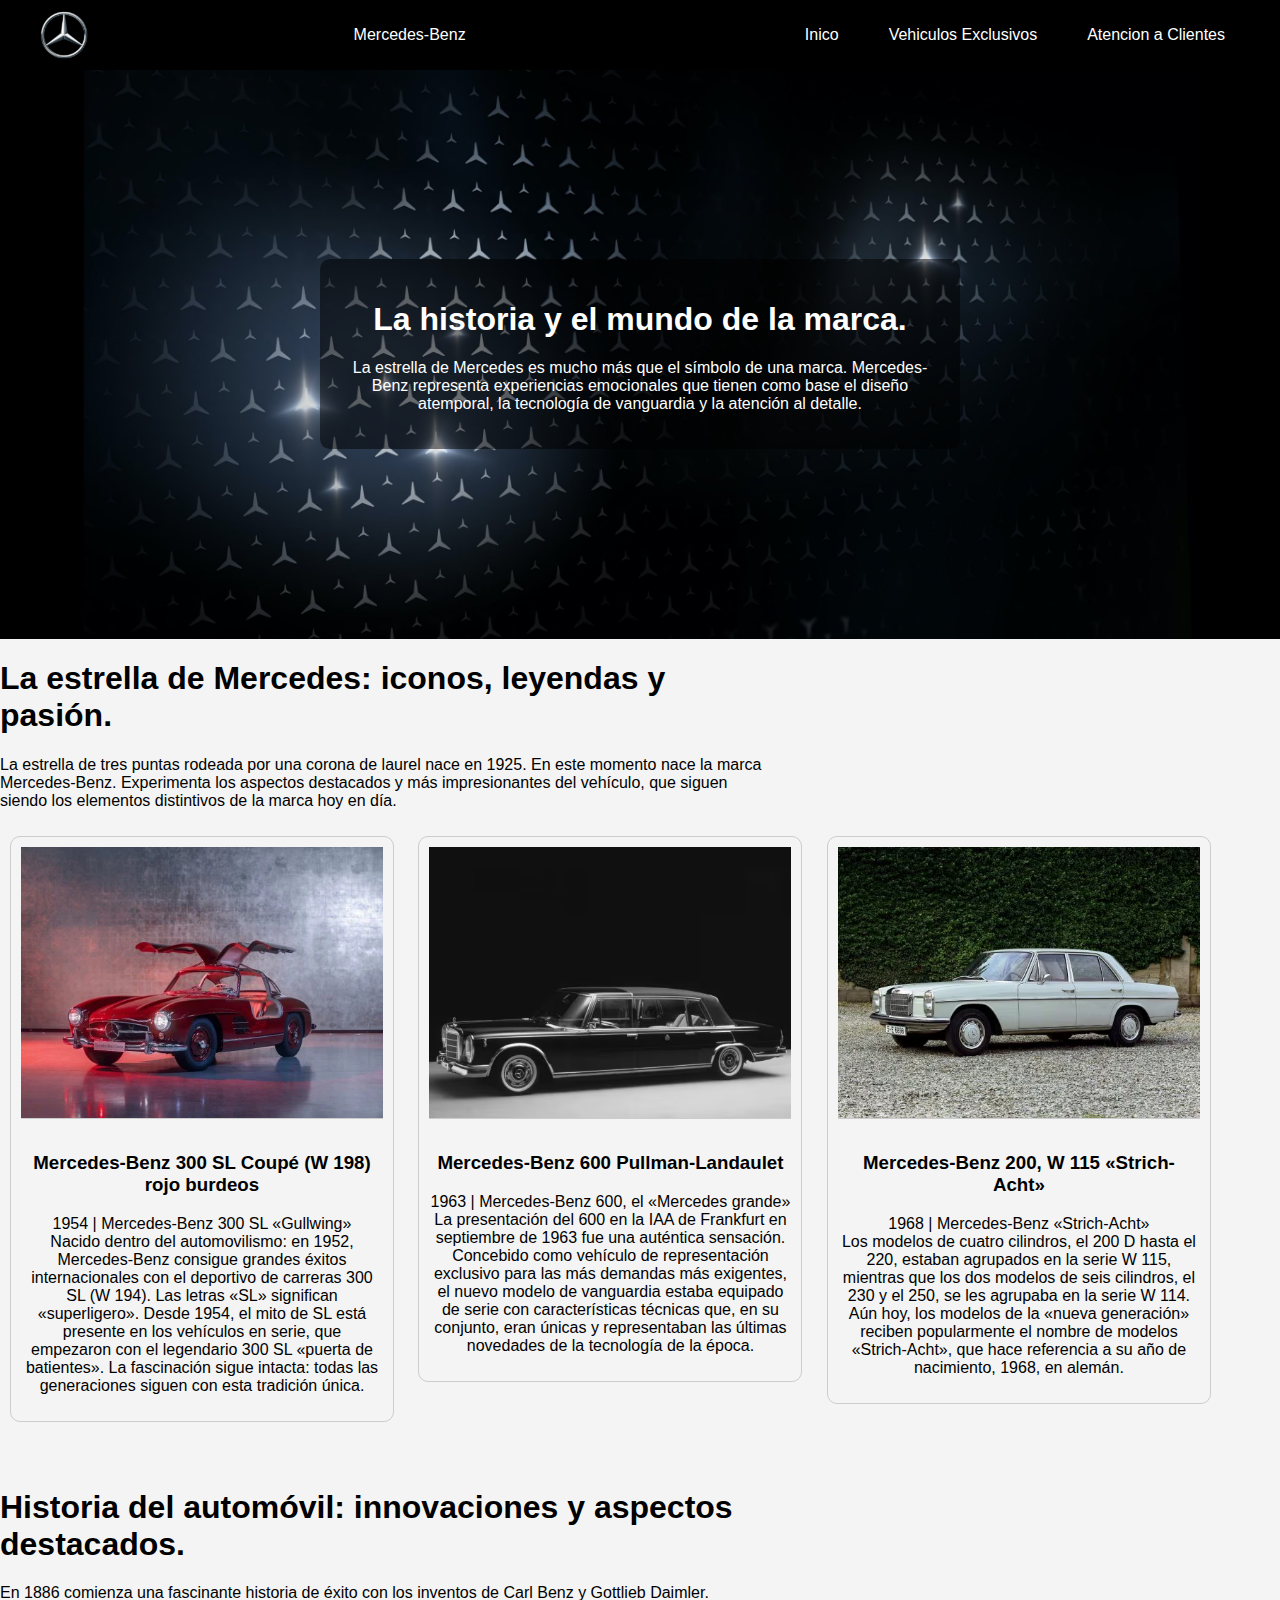
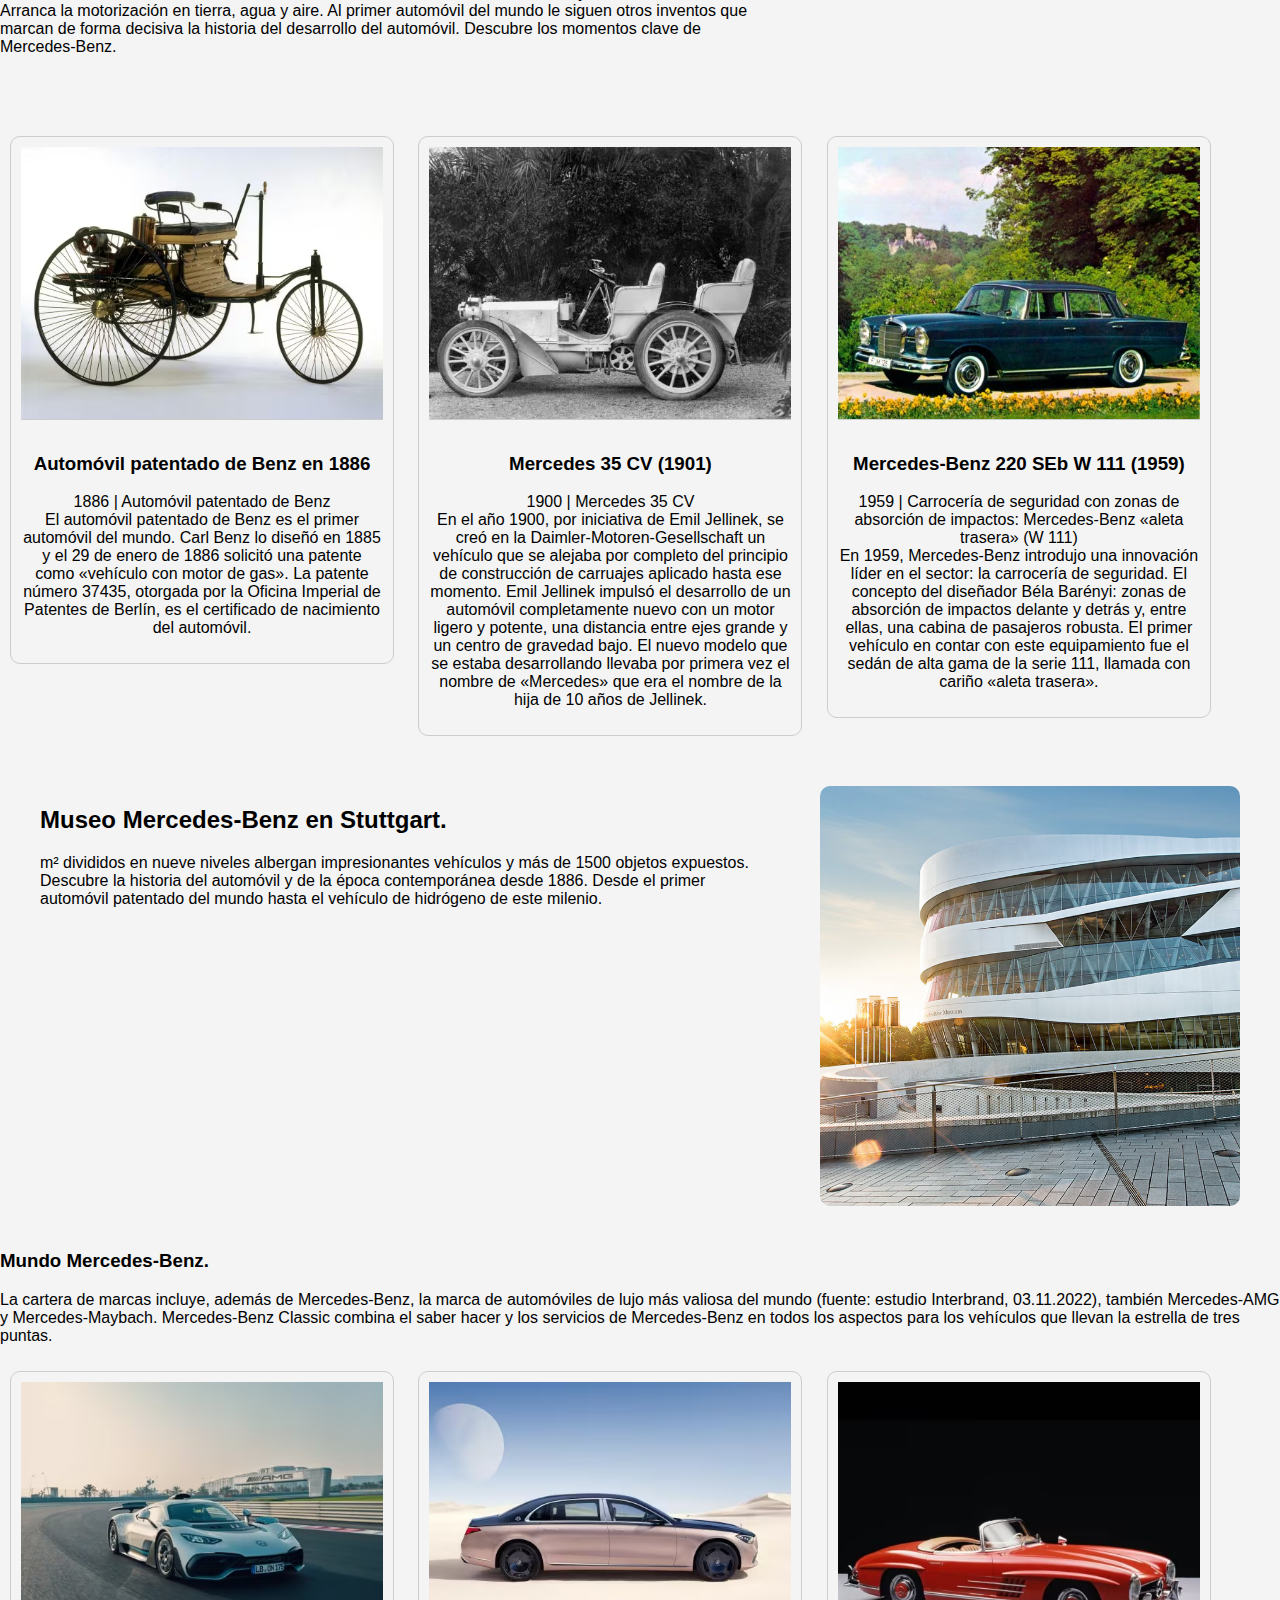
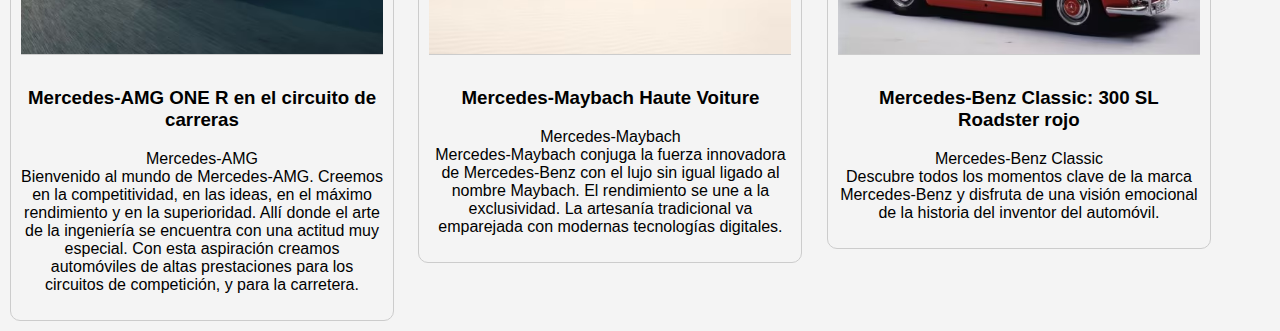
<file: pagina/html/historia.html>
<!DOCTYPE html>
<html lang="es">
<head>
    <meta charset="UTF-8">
    <meta name="viewport" content="width=device-width, initial-scale=1.0">
    <title>Mercedes-Benz - Historia y Modelos</title>
    <link rel="stylesheet" href="/pagina/css/historia.css">
</head>
<body>
    <header>
        <nav>
            <img src="/pagina/imagenes/logo_pagina.jpg" alt="Logo de la empresa" style="height: 50px; border-radius: 50%;">
            <a  style="color: white;">Mercedes-Benz</a></li>

            </div>
            <ul class="nav-links">
                <li><a href="/pagina/html/index.html">Inico</a></li>
                <li><a href="/pagina/html/productos.html">Vehiculos Exclusivos</a></li>
                <li><a href="/pagina/html/atencion_cliente.html">Atencion a Clientes</a></li>


            </ul>
        </nav>
    </header>

    <div class="hero-container">
        <img src="/pagina/imagenes/logo_m.jpg" alt="Logo de Mercedes" class="hero-image">
        <div class="hero-text">
            <h1>La historia y el mundo de la marca.</h1>
            <p>La estrella de Mercedes es mucho más que el símbolo de una marca. Mercedes-Benz representa experiencias emocionales que tienen como base el diseño atemporal, la tecnología de vanguardia y la atención al detalle.</p>
        </div>
    </div>
    
    <main>
        <div class="museo-info">
            <h1>La estrella de Mercedes: iconos, leyendas y pasión.</h1>
            <p>La estrella de tres puntas rodeada por una corona de laurel nace en 1925. En este momento nace la marca Mercedes-Benz. Experimenta los aspectos destacados y más impresionantes del vehículo, que siguen siendo los elementos distintivos de la marca hoy en día.</p>
        </div>
    </main>
    

            <!-- Modelo 1 -->
            <div class="model-card">
                <img src="/pagina/imagenes/300sl.jpg" alt="Modelo 1">
                <h3>Mercedes-Benz 300 SL Coupé (W 198) rojo burdeos</h3>
                <p>1954 | Mercedes-Benz 300 SL «Gullwing»<br>
                Nacido dentro del automovilismo: en 1952, Mercedes-Benz consigue grandes éxitos internacionales con el deportivo de carreras 300 SL (W 194). Las letras «SL» significan «superligero». Desde 1954, el mito de SL está presente en los vehículos en serie, que empezaron con el legendario 300 SL «puerta de batientes». La fascinación sigue intacta: todas las generaciones siguen con esta tradición única.</p>
            </div>

            
        
            <!-- Modelo 2 -->
            <div class="model-card">
                <img src="/pagina/imagenes/600.jpg" alt="Modelo 2">
                <h3>Mercedes-Benz 600 Pullman-Landaulet</h3>
                <p>1963 | Mercedes-Benz 600, el «Mercedes grande»<br>
                La presentación del 600 en la IAA de Frankfurt en septiembre de 1963 fue una auténtica sensación. Concebido como vehículo de representación exclusivo para las más demandas más exigentes, el nuevo modelo de vanguardia estaba equipado de serie con características técnicas que, en su conjunto, eran únicas y representaban las últimas novedades de la tecnología de la época.</p>
            </div>
        
            <!-- Modelo 3 -->
            <div class="model-card">
                <img src="/pagina/imagenes/w115.jpg" alt="Modelo 3">
                <h3>Mercedes-Benz 200, W 115 «Strich-Acht»</h3>
                <p>1968 | Mercedes-Benz «Strich-Acht»<br>
                Los modelos de cuatro cilindros, el 200 D hasta el 220, estaban agrupados en la serie W 115, mientras que los dos modelos de seis cilindros, el 230 y el 250, se les agrupaba en la serie W 114. Aún hoy, los modelos de la «nueva generación» reciben popularmente el nombre de modelos «Strich-Acht», que hace referencia a su año de nacimiento, 1968, en alemán.</p>
            </div>
                 </section>
            <br><br><br>
                 <div class="museo-info">
            <h1>Historia del automóvil: innovaciones y aspectos destacados.</h1>
                <p> En 1886 comienza una fascinante historia de éxito con los inventos de Carl Benz y Gottlieb Daimler. Arranca la motorización en tierra, agua y aire. Al primer automóvil del mundo le siguen otros inventos que marcan de forma decisiva la historia del desarrollo del automóvil. Descubre los momentos clave de Mercedes-Benz.</p>
</div>
<br><br><br>
            <!-- Modelo 4 -->
            <div class="model-card">
                <img src="/pagina/imagenes/1886.jpg" alt="Modelo 4">
                <h3>Automóvil patentado de Benz en 1886</h3>
                <p>1886 | Automóvil patentado de Benz<br>
                El automóvil patentado de Benz es el primer automóvil del mundo. Carl Benz lo diseñó en 1885 y el 29 de enero de 1886 solicitó una patente como «vehículo con motor de gas». La patente número 37435, otorgada por la Oficina Imperial de Patentes de Berlín, es el certificado de nacimiento del automóvil.</p>
            </div>
        
            <!-- Modelo 5 -->
            <div class="model-card">
                <img src="/pagina/imagenes/1900.jpg" alt="Modelo 5">
                <h3>Mercedes 35 CV (1901)</h3>
                <p>1900 | Mercedes 35 CV<br>
                En el año 1900, por iniciativa de Emil Jellinek, se creó en la Daimler-Motoren-Gesellschaft un vehículo que se alejaba por completo del principio de construcción de carruajes aplicado hasta ese momento. Emil Jellinek impulsó el desarrollo de un automóvil completamente nuevo con un motor ligero y potente, una distancia entre ejes grande y un centro de gravedad bajo. El nuevo modelo que se estaba desarrollando llevaba por primera vez el nombre de «Mercedes» que era el nombre de la hija de 10 años de Jellinek.</p>
            </div>
        
            <!-- Modelo 6 -->
            <div class="model-card">
                <img src="/pagina/imagenes/1959.jpg" alt="Modelo 6">
                <h3>Mercedes-Benz 220 SEb W 111 (1959)</h3>
                <p>1959 | Carrocería de seguridad con zonas de absorción de impactos: Mercedes-Benz «aleta trasera» (W 111)<br>
                En 1959, Mercedes-Benz introdujo una innovación líder en el sector: la carrocería de seguridad. El concepto del diseñador Béla Barényi: zonas de absorción de impactos delante y detrás y, entre ellas, una cabina de pasajeros robusta. El primer vehículo en contar con este equipamiento fue el sedán de alta gama de la serie 111, llamada con cariño «aleta trasera».</p>
            </div>
        </section>

        <section class="museo">
            <div class="museo-info">
                <h2>Museo Mercedes-Benz en Stuttgart. </h2>
                <p> m² divididos en nueve niveles albergan impresionantes vehículos y más de 1500 objetos expuestos. Descubre la historia del automóvil y de la época contemporánea desde 1886. Desde el primer automóvil patentado del mundo hasta el vehículo de hidrógeno de este milenio.</p>
            </div>
            <div class="museo-image">
                <img src="/pagina/imagenes/museo.jpg" alt="Museo Mercedes-Benz">
            </div>
        </section>
  
       <h3> Mundo Mercedes-Benz.</h3>
        <p>La cartera de marcas incluye, además de Mercedes-Benz, la marca de automóviles de lujo más valiosa del mundo (fuente: estudio Interbrand, 03.11.2022), también Mercedes-AMG y Mercedes-Maybach.
        Mercedes-Benz Classic combina el saber hacer y los servicios de Mercedes-Benz en todos los aspectos para los vehículos que llevan la estrella de tres puntas.</p>


<div class="model-card">
    <img src="/pagina/imagenes/amg.jpg" alt="Mercedes-AMG ONE R">
    <h3>Mercedes-AMG ONE R en el circuito de carreras</h3>
    <p>Mercedes-AMG<br>
    Bienvenido al mundo de Mercedes-AMG. Creemos en la competitividad, en las ideas, en el máximo rendimiento y en la superioridad. Allí donde el arte de la ingeniería se encuentra con una actitud muy especial. Con esta aspiración creamos automóviles de altas prestaciones para los circuitos de competición, y para la carretera.</p>
</div>


<div class="model-card">
    <img src="/pagina/imagenes/may.jpg" alt="Mercedes-Maybach Haute Voiture">
    <h3>Mercedes-Maybach Haute Voiture</h3>
    <p>Mercedes-Maybach<br>
    Mercedes-Maybach conjuga la fuerza innovadora de Mercedes-Benz con el lujo sin igual ligado al nombre Maybach. El rendimiento se une a la exclusividad. La artesanía tradicional va emparejada con modernas tecnologías digitales.</p>
</div>


<div class="model-card">
    <img src="/pagina/imagenes/class.jpg" alt="Mercedes-Benz Classic: 300 SL Roadster rojo">
    <h3>Mercedes-Benz Classic: 300 SL Roadster rojo</h3>
    <p>Mercedes-Benz Classic<br>
    Descubre todos los momentos clave de la marca Mercedes-Benz y disfruta de una visión emocional de la historia del inventor del automóvil.</p>
</div>

    
    </main>


    <script src="/pagina/script/obtener_usuario.js"></script>


</body>
</html>
</file>
<file: pagina/css/historia.css>
/* Estilos generales */
body {
    font-family: Arial, sans-serif;
    margin: 0;
    padding: 0;
    box-sizing: border-box;
    background-color: #f4f4f4; /* Fondo de la página */
}

/* Encabezado */
header {
    background-color: #000;
    color: #fff;
    padding: 10px 0;
}

nav {
    display: flex;
    justify-content: space-between;
    align-items: center;
    max-width: 1200px;
    margin: 0 auto;
    padding: 0 20px;
}

.logo img {
    height: 50px;
}

.nav-links {
    list-style: none;
    display: flex;
}

.nav-links li {
    margin-left: 20px;
}

.nav-links a {
    color: #fff;
    text-decoration: none;
    padding: 10px 15px; /* Aumenta el área clicable */
}

/* Efecto hover en los enlaces de navegación */
.nav-links a:hover {
    background-color: #444;
    border-radius: 4px;
}

/* Hero */
.hero {
    position: relative;
    text-align: center;
    color: rgb(0, 0, 0);
}

.hero img {
    width: 100%;
    height: auto;
    display: block;
}

.hero-text {
    position: absolute;
    top: 50%;
    left: 50%;
    transform: translate(-50%, -50%);
    background: rgba(0, 0, 0, 0.5);
    padding: 20px;
    border-radius: 10px;
}

/* Modelos */
.models {
    max-width: 1200px;
    margin: 40px auto;
    padding: 0 20px;
    text-align: center;
}

.model-card {
    width: 30%;
    margin: 10px;
    padding: 10px;
    border: 1px solid #ccc;
    border-radius: 10px;
    text-align: center;
    display: inline-block;
    vertical-align: top;
    box-sizing: border-box;
}

.model-card img {
    width: 100%;
    height: auto;
    border-bottom: 1px solid #ccc;
    margin-bottom: 10px;
}

/* Museo */
.museo {
    max-width: 1200px;
    margin: 40px auto;
    display: flex;
    justify-content: space-between;
}

.museo-info {
    width: 60%;
}

.museo-image {
    width: 35%;
}

.museo-image img {
    width: 100%;
    height: auto;
    border-radius: 10px;
}

/* Pie de página */
footer {
    background-color: #000;
    color: #fff;
    text-align: center;
    padding: 10px 0;
    position: fixed;
    width: 100%;
    bottom: 0;
}

/* Adaptabilidad para móviles */
@media (max-width: 768px) {
    /* Encabezado */
    nav {
        flex-direction: column;
        text-align: center;
    }

    .logo img {
        height: 40px; /* Ajusta el tamaño del logo */
    }

    .nav-links {
        flex-direction: column;
        padding: 0;
    }

    .nav-links li {
        margin: 5px 0; /* Reduce el margen entre los enlaces */
    }

    /* Hero */
    .hero-text {
        width: 90%;
        padding: 15px; /* Ajusta el padding */
    }

    /* Modelos */
    .model-card {
        width: 100%; /* Ajusta el ancho de las tarjetas */
        margin: 10px 0; /* Ajusta el margen en pantallas pequeñas */
    }

    /* Museo */
    .museo {
        flex-direction: column;
        align-items: center;
    }

    .museo-info, .museo-image {
        width: 100%;
    }

    .museo-image img {
        border-radius: 0; /* Elimina el radio de borde en pantallas pequeñas */
    }
}
/* Contenedor del Hero */
.hero-container {
    position: relative;
    width: 100%; /* Asegura que el contenedor ocupe todo el ancho disponible */
    overflow: hidden; /* Oculta el contenido desbordado */
}

.hero-image {
    width: 100%; /* Asegura que la imagen ocupe todo el ancho del contenedor */
    height: auto; /* Mantiene la proporción de la imagen */
    display: block; /* Evita el espacio debajo de la imagen */
}

.hero-text {
    position: absolute; /* Posiciona el texto encima de la imagen */
    top: 50%; /* Centra verticalmente */
    left: 50%; /* Centra horizontalmente */
    transform: translate(-50%, -50%); /* Ajusta la posición centrada */
    background: rgba(0, 0, 0, 0.5); /* Fondo semi-transparente para el texto */
    color: #fff; /* Color del texto */
    padding: 20px;
    border-radius: 10px; /* Bordes redondeados */
    text-align: center; /* Centra el texto dentro del contenedor */
}

/* Adaptabilidad para móviles */
@media (max-width: 768px) {
    .hero-text {
        width: 90%; /* Ajusta el ancho del texto en pantallas pequeñas */
        padding: 15px; /* Ajusta el padding */
        font-size: 0.9rem; /* Ajusta el tamaño del texto */
    }
}
</file>
